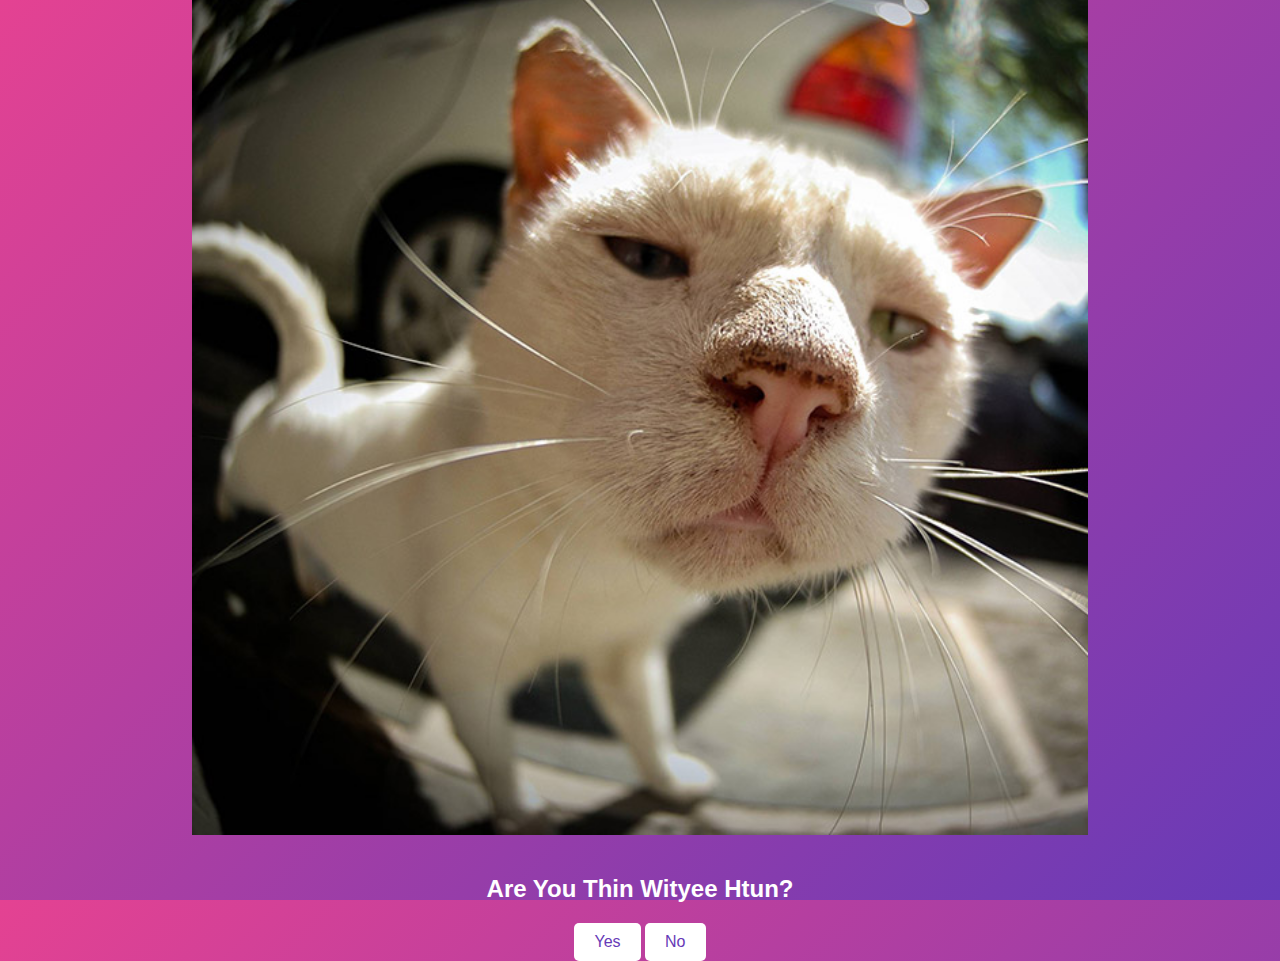
<file: index.html>
<!DOCTYPE html>
<html lang="en">
<head>
  <meta charset="UTF-8">
  <meta name="viewport" content="width=device-width, initial-scale=1.0">
  <title>Intro Page</title>
  <link rel="stylesheet" href="intro.css">
</head>
<body>
  <div class="intro-container">
    <img src="funny-cat-closeup3.jpg" alt="Intro Image" class="intro-image">
    <div class="intro-text">
      <h2>Are You Thin Wityee Htun?</h2>
      <p></p>
      <a href="second-page.html" class="explore-button">Yes</a>
      <a href="fuck.html" class="explore-button">No</a>
    </div>
  </div>
</body>
</html>
</file>
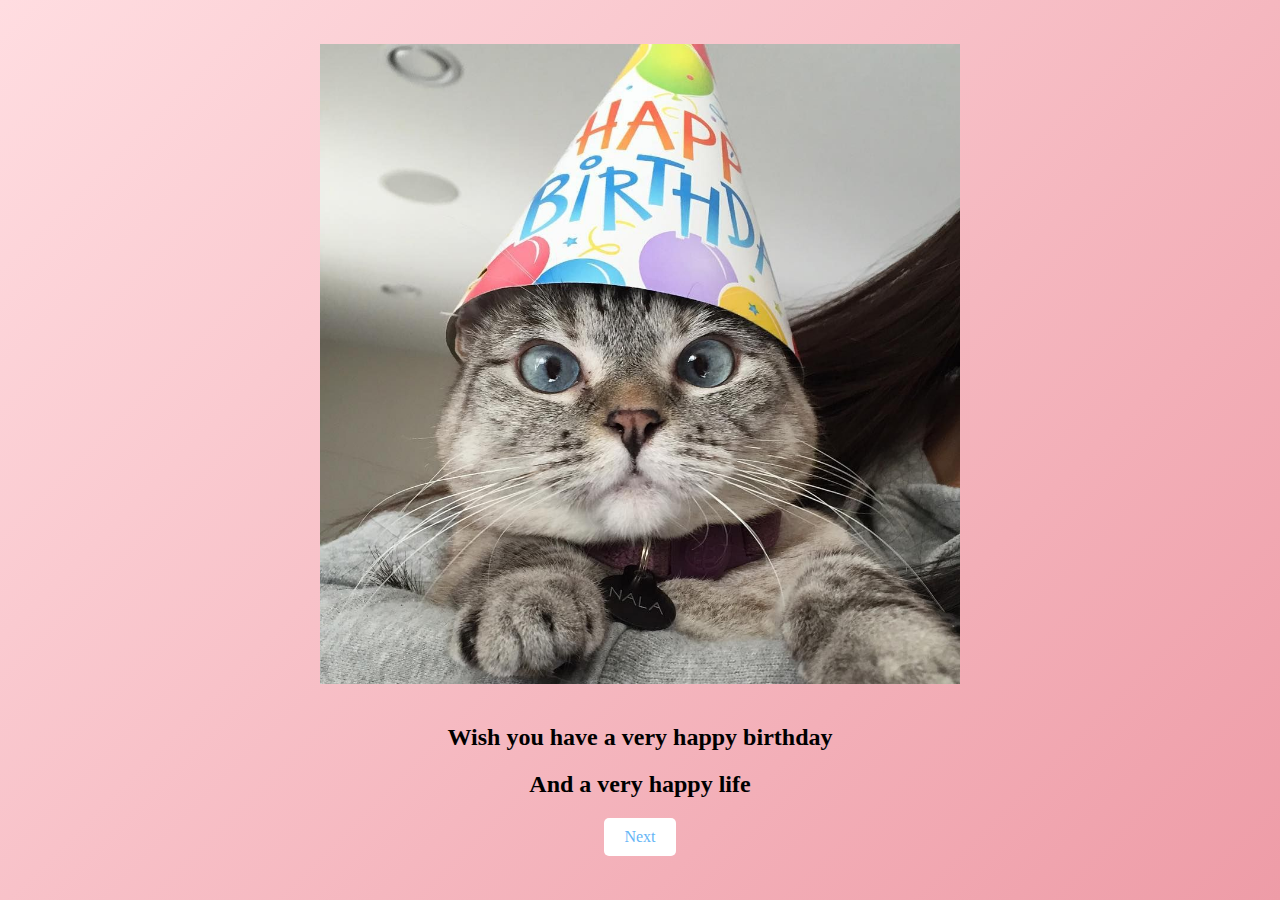
<file: fifth-page.html>
<!DOCTYPE html>
<html lang="en">
<head>
  <meta charset="UTF-8">
  <meta name="viewport" content="width=device-width, initial-scale=1.0">
  <title>Next Page</title>
  <link rel="stylesheet" href="fifthpage.css">
</head>
<body>
  <div class="next-page-container">
    <img src="happybd2.jpg" alt="Next Page Image" class="next-page-image">
    <div class="next-page-text">
      <h2 style="color: black;">Wish you have a very happy birthday</h2>
      <h2 style="color: black;">And a very happy life</h2>
      <a href="sixth-page.html" class="explore-button">Next</a>
    </div>
  </div>
</body>
</html>
</file>
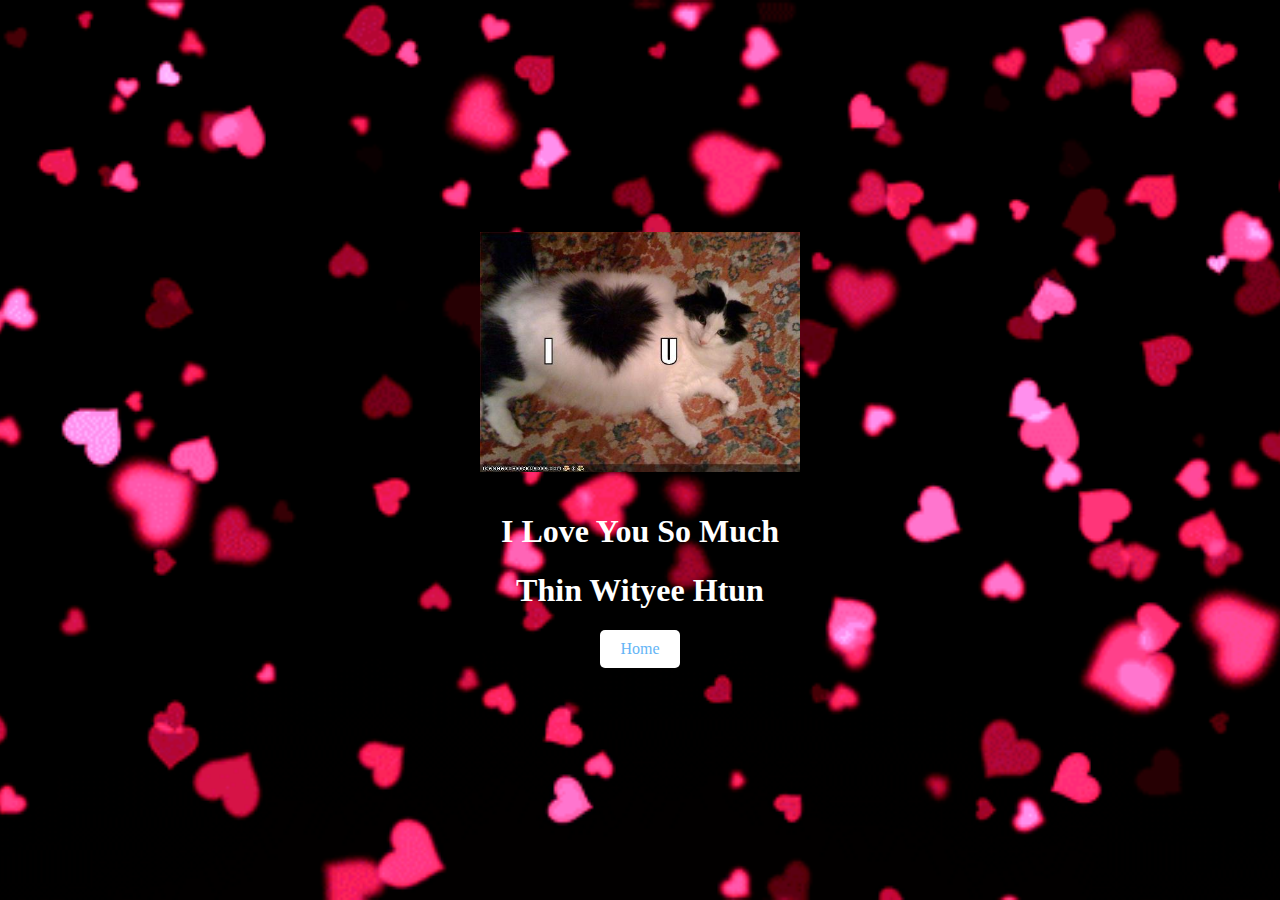
<file: final.html>
<!DOCTYPE html>
<html lang="en">
<head>
  <meta charset="UTF-8">
  <meta name="viewport" content="width=device-width, initial-scale=1.0">
  <title>Next Page</title>
  <link rel="stylesheet" href="final.css">
</head>
<body>
  <div class="next-page-container">
    <img src="Funny I love you cat image pic photo.jpg" alt="Next Page Image" class="next-page-image">
    <div class="next-page-text">
      <h1 style="color: rgb(255, 255, 255);">I Love You So Much</h1>
<h1>Thin Wityee Htun</h1>
      <a href="second-page.html" class="explore-button">Home</a>
    </div>
  </div>
</body>
</html>
</file>
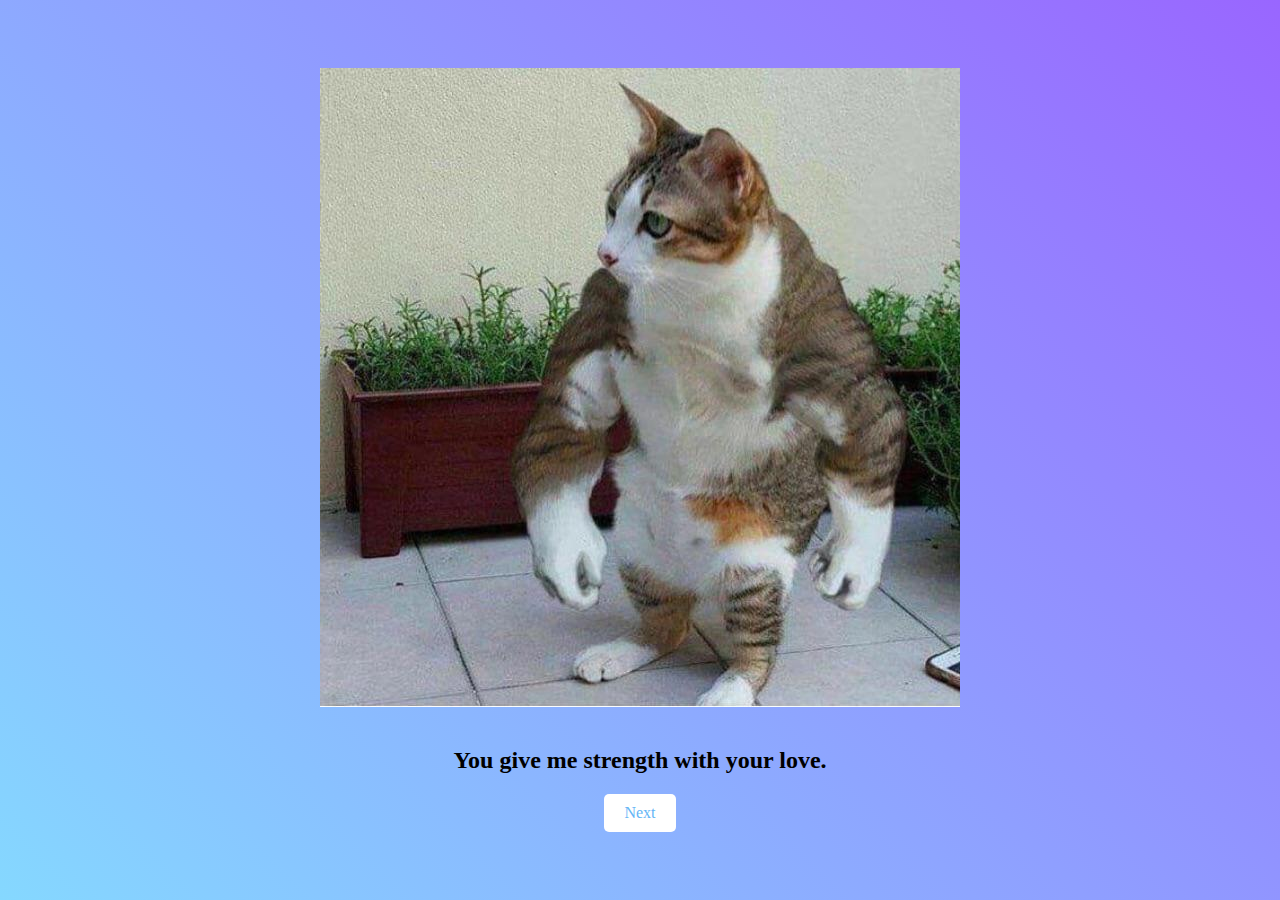
<file: fourth-page.html>
<!DOCTYPE html>
<html lang="en">
<head>
  <meta charset="UTF-8">
  <meta name="viewport" content="width=device-width, initial-scale=1.0">
  <title>Next Page</title>
  <link rel="stylesheet" href="fourthpage.css">
</head>
<body>
  <div class="next-page-container">
    <img src="strongcat.jpg" alt="Next Page Image" class="next-page-image">
    <div class="next-page-text">
      <h2 style="color: black;">You give me strength with your love.</h2>
      <a href="fifth-page.html" class="explore-button">Next</a>
    </div>
  </div>
</body>
</html>
</file>
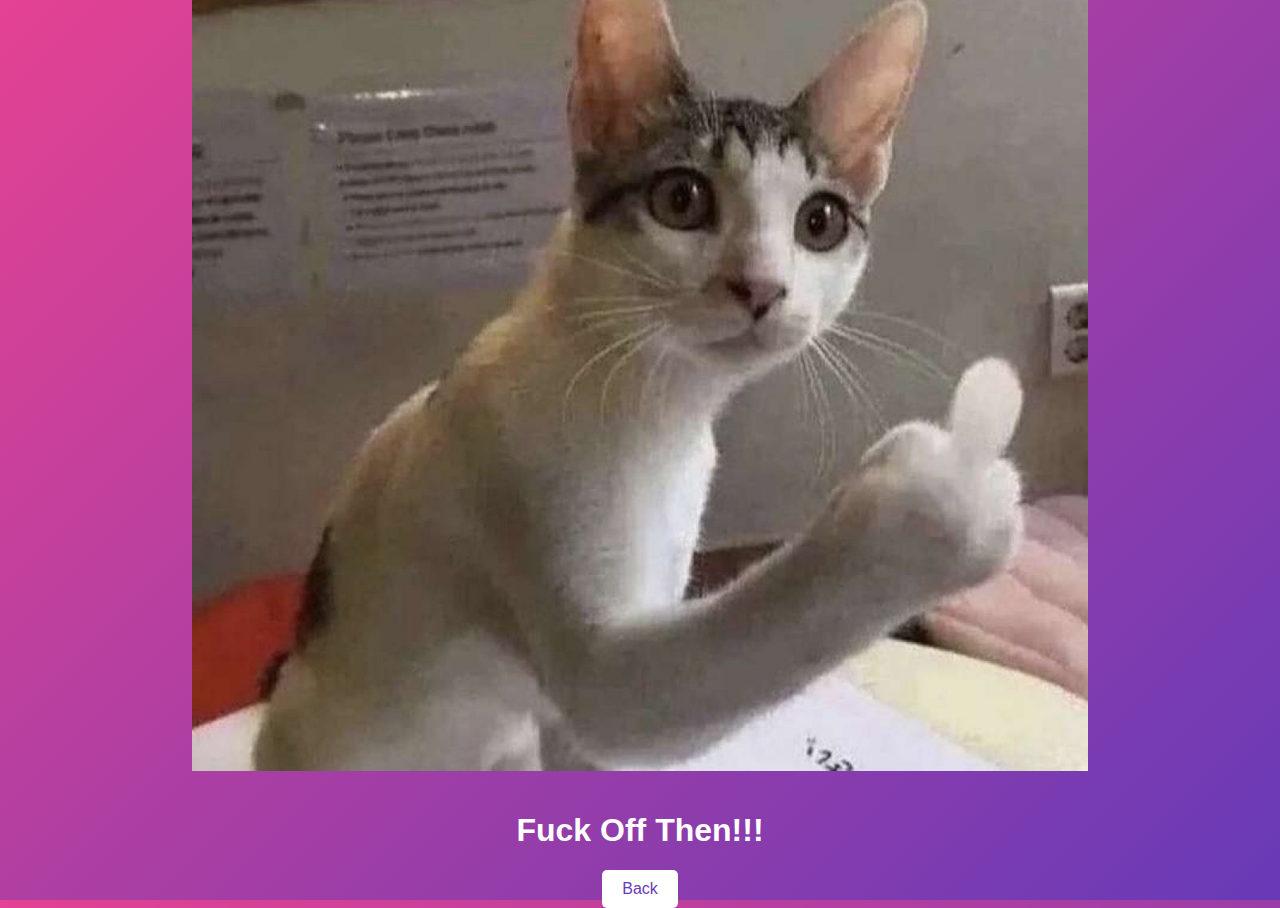
<file: Fuck.html>
<!DOCTYPE html>
<html lang="en">
<head>
  <meta charset="UTF-8">
  <meta name="viewport" content="width=device-width, initial-scale=1.0">
  <title>Intro Page</title>
  <link rel="stylesheet" href="intro.css">
</head>
<body>
  <div class="intro-container">
    <img src="middle finger cat.jpg" alt="Intro Image" class="intro-image">
    <div class="intro-text">
      <h1>Fuck Off Then!!!</h1>

      <a href="intro.html" class="explore-button">Back</a>
     
    </div>
  </div>
</body>
</html>
</file>
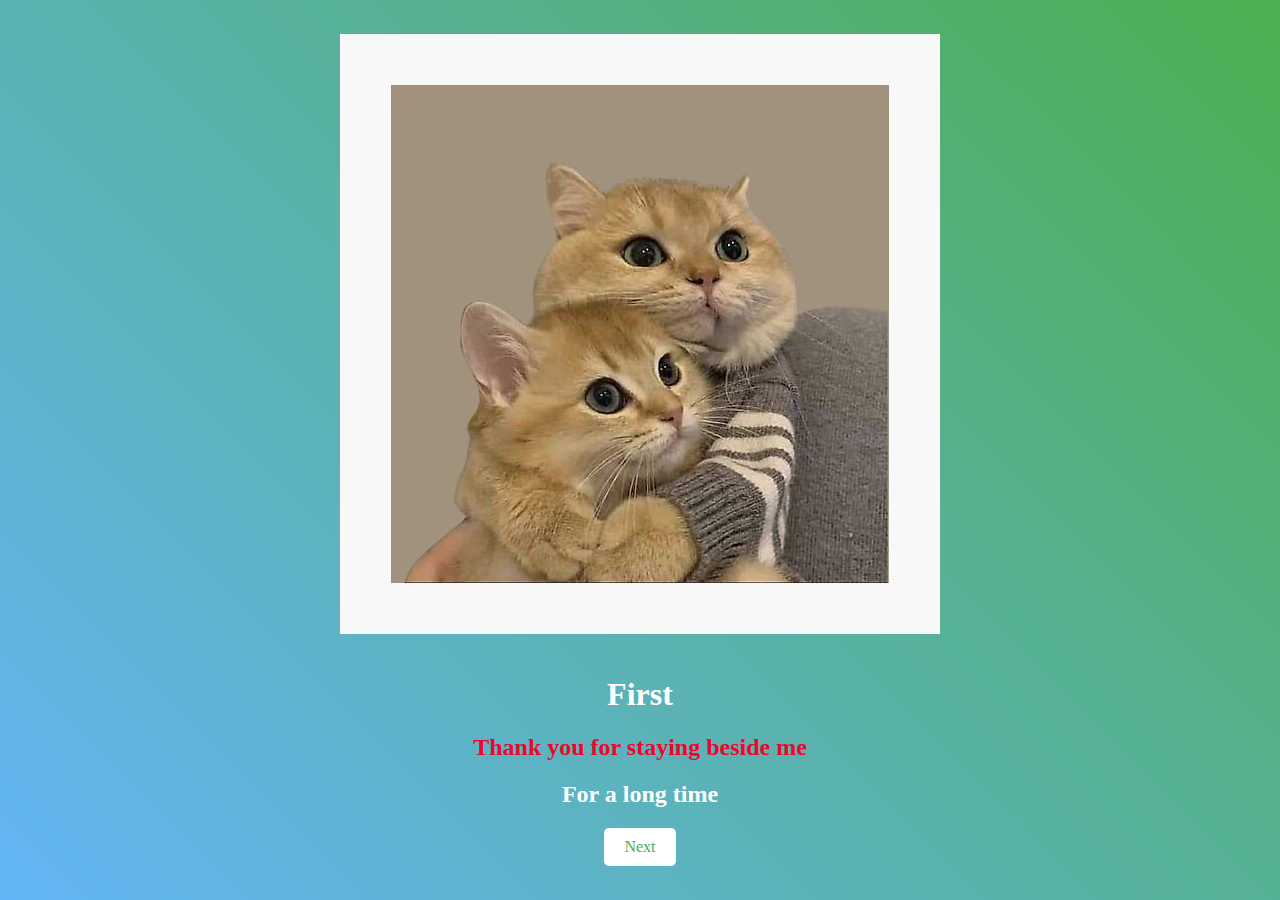
<file: second-page.html>
<!DOCTYPE html>
<html lang="en">
<head>
  <meta charset="UTF-8">
  <meta name="viewport" content="width=device-width, initial-scale=1.0">
  <title>Next Page</title>
  <link rel="stylesheet" href="secondpage.css">
</head>
<body>
  <div class="next-page-container">
    <img src="couplecat.jpg" alt="Next Page Image" class="next-page-image">
    <div class="next-page-text">
      <h1>First</h1>
      <h2 style="color: rgb(238, 5, 43);">Thank you for staying beside me</h2>
      <h2>For a long time</h2>
      <a href="third-page.html" class="explore-button">Next</a>
    </div>
  </div>
</body>
</html>
</file>
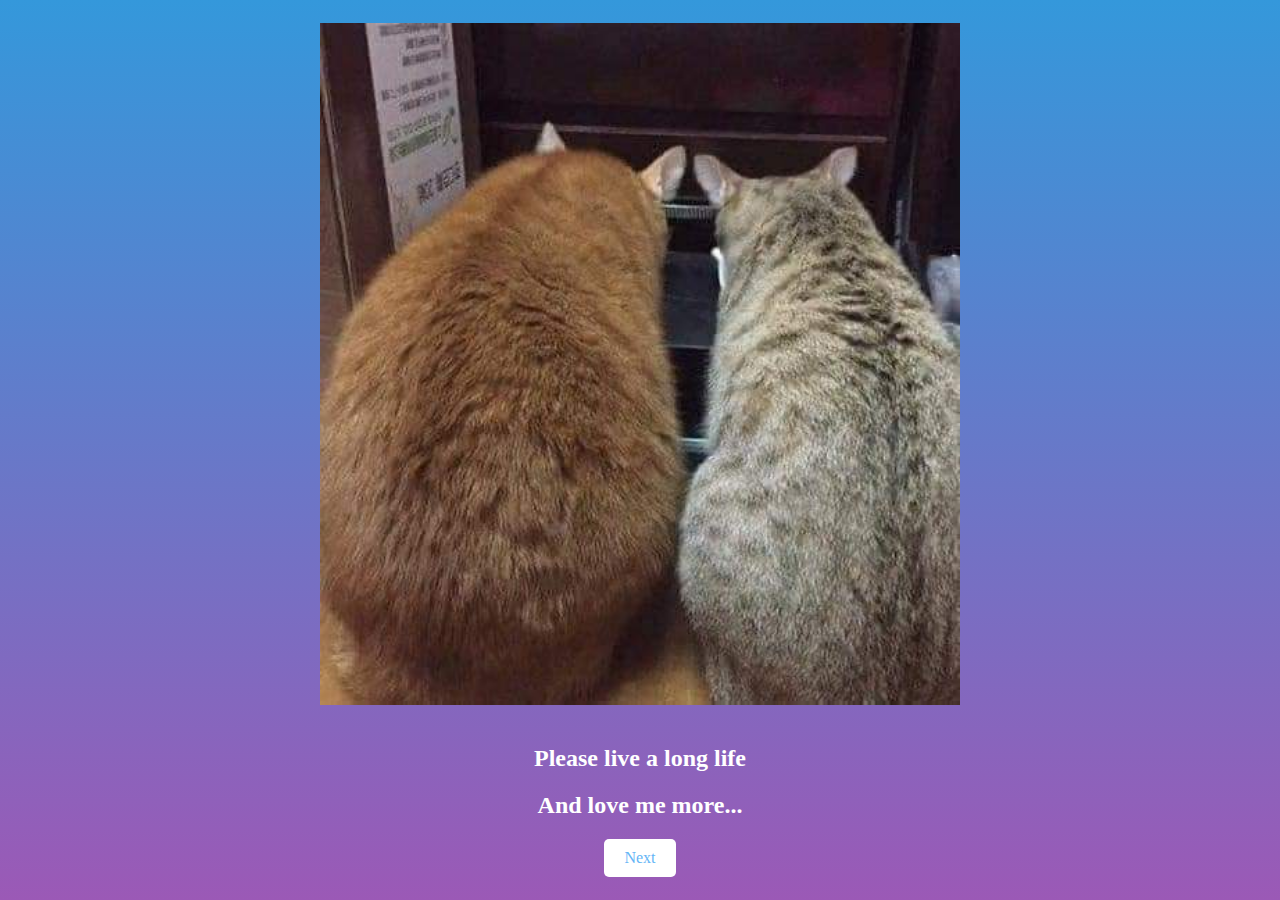
<file: sixth-page.html>
<!DOCTYPE html>
<html lang="en">
<head>
  <meta charset="UTF-8">
  <meta name="viewport" content="width=device-width, initial-scale=1.0">
  <title>Next Page</title>
  <link rel="stylesheet" href="sixthpage.css">
</head>
<body>
  <div class="next-page-container">
    <img src="couple cat.jpg" alt="Next Page Image" class="next-page-image">
    <div class="next-page-text">
      <h2 style="color: rgb(255, 255, 255);">Please live a long life</h2>
      <h2 style="color: rgb(255, 255, 255);">And love me more...</h2>
      <a href="final.html" class="explore-button">Next</a>
    </div>
  </div>
</body>
</html>
</file>
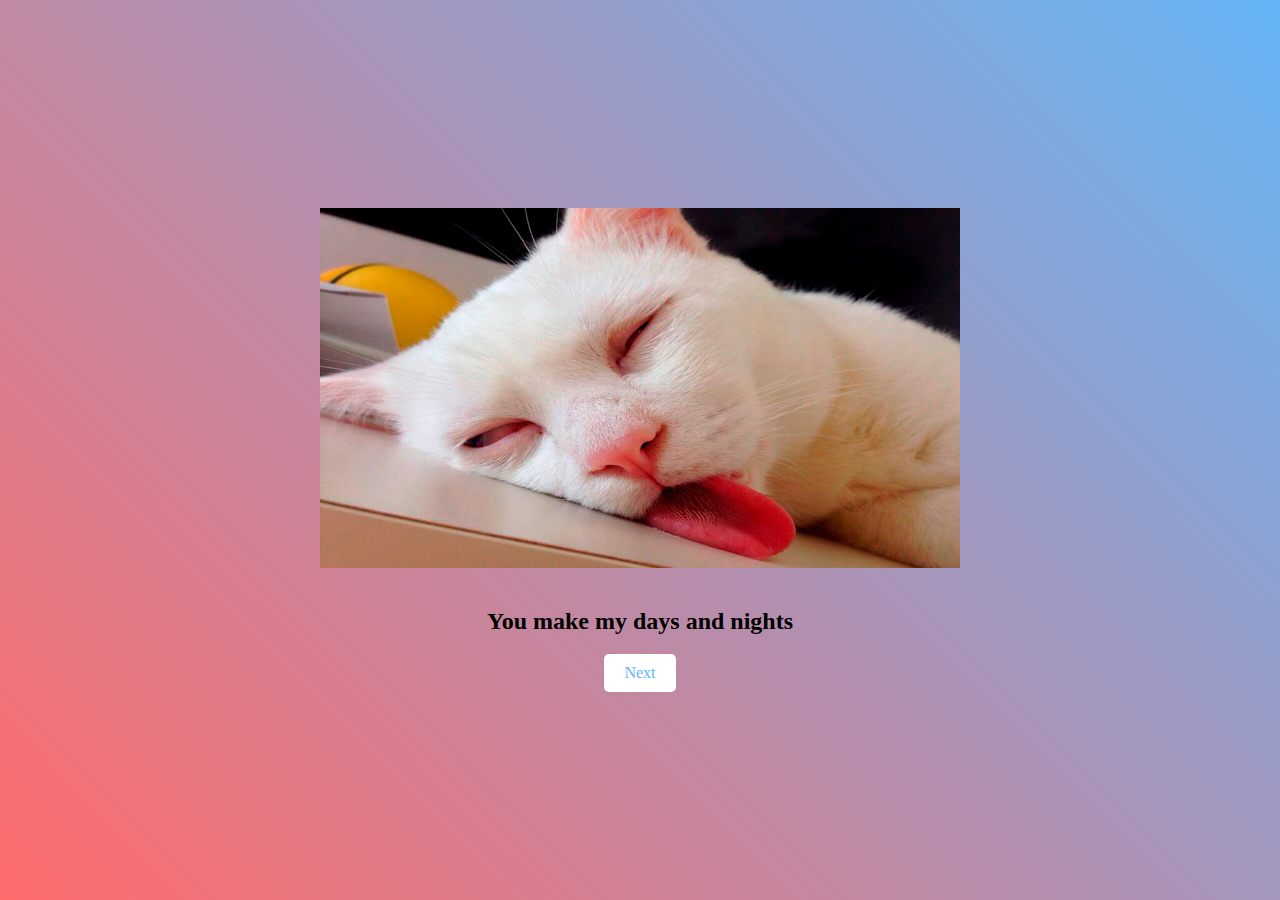
<file: third-page.html>
<!DOCTYPE html>
<html lang="en">
<head>
  <meta charset="UTF-8">
  <meta name="viewport" content="width=device-width, initial-scale=1.0">
  <title>Next Page</title>
  <link rel="stylesheet" href="thirdpage.css">
</head>
<body>
  <div class="next-page-container">
    <img src="catsleeps.jpg" alt="Next Page Image" class="next-page-image">
    <div class="next-page-text">
      <h2 style="color: black;">You make my days and nights</h2>
      <a href="fourth-page.html" class="explore-button">Next</a>
    </div>
  </div>
</body>
</html>
</file>
<file: intro.css>
body {
    margin: 0;
    font-family: Arial, sans-serif;
    background: linear-gradient(135deg, #e44292, #673ab7); /* Gradient background */
  }
  
  .intro-container {
    display: flex;
    flex-direction: column;
    align-items: center;
    justify-content: center;
    height: 100vh;
  }
  
  .intro-image {
    width: 70%; /* Adjust size as needed */
    height: auto;
    margin-bottom: 20px;
  }
  
  .intro-text {
    text-align: center;
    color: #fff; /* Text color */
  }
  
  .explore-button {
    display: inline-block;
    padding: 10px 20px;
    text-decoration: none;
    background-color: #fff; /* Button color */
    color: #673ab7; /* Text color */
    border-radius: 5px;
    transition: background-color 0.3s ease;
  }
  
  .explore-button:hover {
    background-color: #ddd; /* Hover color */
  }
</file>
<file: fifthpage.css>
body {
    margin: 0;
    font-family: 'Bubblegum Sans';
  }
  
  .intro-container {
    display: flex;
    flex-direction: column;
    align-items: center;
    justify-content: center;
    height: 100vh;
    background: linear-gradient(135deg, #e44292, #673ab7); /* Gradient background */
    color: #fff; /* Text color */
  }
  
  .next-page-image {
    width: 70%; /* Adjust size as needed */
    height: auto;
    margin-bottom: 20px;
  }
  
  .intro-text {
    text-align: center;
  }
  
  .explore-button {
    display: inline-block;
    padding: 10px 20px;
    text-decoration: none;
    background-color: #fff; /* Button color */
    color: #673ab7; /* Text color */
    border-radius: 5px;
    transition: background-color 0.3s ease;
  }
  
  .explore-button:hover {
    background-color: #ddd; /* Hover color */
  }
  
  /* CSS for the next-page.html */
  
  .next-page-container {
    display: flex;
    flex-direction: column;
    align-items: center;
    justify-content: center;
    height: 100vh;
    background: linear-gradient(135deg, #ffdde1, #ee9ca7); /* Different gradient background */
    color: #fff; /* Text color */
  }
  
  .next-page-image {
    max-width: 50%; /* Set maximum width */
    height: 50;
    margin-bottom: 20px;
  }
  
  .next-page-text {
    text-align: center;
  }
  
  .explore-button {
    display: inline-block;
    padding: 10px 20px;
    text-decoration: none;
    background-color: #fff; /* Button color */
    color: #64b5f6; /* Text color */
    border-radius: 5px;
    transition: background-color 0.3s ease;
  }
  
  .explore-button:hover {
    background-color: #ddd; /* Hover color */
  }
</file>
<file: final.css>
body {
    margin: 0;
    font-family: 'Bubblegum Sans';
  }
  
  .intro-container {
    display: flex;
    flex-direction: column;
    align-items: center;
    justify-content: center;
    height: 100vh;
    background-image: url('background.gif'); /* Replace 'your-image.jpg' with your image URL */
  background-size: cover;
  background-position: center; /* Gradient background */
    color: #fff; /* Text color */
  }
  
  .next-page-image {
    width: 25%; /* Adjust size as needed */
    height: 50%;
    margin-bottom: 20px;
  }
  
  .intro-text {
    text-align: center;
  }
  
  .explore-button {
    display: inline-block;
    padding: 10px 20px;
    text-decoration: none;
    background-color: #fff; /* Button color */
    color: #673ab7; /* Text color */
    border-radius: 5px;
    transition: background-color 0.3s ease;
  }
  
  .explore-button:hover {
    background-color: #ddd; /* Hover color */
  }
  
  /* CSS for the next-page.html */
  
  .next-page-container {
    display: flex;
    flex-direction: column;
    align-items: center;
    justify-content: center;
    height: 100vh;
    background-image: url('background.gif'); /* Replace 'your-image.jpg' with your image URL */
  background-size: cover;
  background-position: center; /* Different gradient background */
    color: #fff; /* Text color */
  }
  
  .next-page-image {
    max-width: 100%; /* Set maximum width */
    height: auto;
    margin-bottom: 20px;
  }
  
  .next-page-text {
    text-align: center;
  }
  
  .explore-button {
    display: inline-block;
    padding: 10px 20px;
    text-decoration: none;
    background-color: #fff; /* Button color */
    color: #64b5f6; /* Text color */
    border-radius: 5px;
    transition: background-color 0.3s ease;
  }
  
  .explore-button:hover {
    background-color: #ddd; /* Hover color */
  }
</file>
<file: fourthpage.css>
body {
    margin: 0;
    font-family: 'Bubblegum Sans';
  }
  
  .intro-container {
    display: flex;
    flex-direction: column;
    align-items: center;
    justify-content: center;
    height: 100vh;
    background: linear-gradient(135deg, #e44292, #673ab7); /* Gradient background */
    color: #fff; /* Text color */
  }
  
  .next-page-image {
    width: 70%; /* Adjust size as needed */
    height: auto;
    margin-bottom: 20px;
  }
  
  .intro-text {
    text-align: center;
  }
  
  .explore-button {
    display: inline-block;
    padding: 10px 20px;
    text-decoration: none;
    background-color: #fff; /* Button color */
    color: #673ab7; /* Text color */
    border-radius: 5px;
    transition: background-color 0.3s ease;
  }
  
  .explore-button:hover {
    background-color: #ddd; /* Hover color */
  }
  
  /* CSS for the next-page.html */
  
  .next-page-container {
    display: flex;
    flex-direction: column;
    align-items: center;
    justify-content: center;
    height: 100vh;
    background: linear-gradient(45deg, #85d8ff, #9966ff); /* Different gradient background */
    color: #fff; /* Text color */
  }
  
  .next-page-image {
    max-width: 50%; /* Set maximum width */
    height: 50;
    margin-bottom: 20px;
  }
  
  .next-page-text {
    text-align: center;
  }
  
  .explore-button {
    display: inline-block;
    padding: 10px 20px;
    text-decoration: none;
    background-color: #fff; /* Button color */
    color: #64b5f6; /* Text color */
    border-radius: 5px;
    transition: background-color 0.3s ease;
  }
  
  .explore-button:hover {
    background-color: #ddd; /* Hover color */
  }
</file>
<file: secondpage.css>
body {
    margin: 0;
    font-family: 'Bubblegum Sans';
  }
  
  .next-page-container {
    display: flex;
    flex-direction: column;
    align-items: center;
    justify-content: center;
    height: 100vh;
    background: linear-gradient(45deg, #64b5f6, #4caf50); /* Different gradient background */
    color: #fff; /* Text color */
  }
  
  .next-page-image {
    max-width: 70%; /* Set maximum width */
    height: auto;
    margin-bottom: 20px;
  }
  
  .next-page-text {
    text-align: center;
  }
  
  .explore-button {
    display: inline-block;
    padding: 10px 20px;
    text-decoration: none;
    background-color: #fff; /* Button color */
    color: #4caf50; /* Text color */
    border-radius: 5px;
    transition: background-color 0.3s ease;
  }
  
  .explore-button:hover {
    background-color: #ddd; /* Hover color */
  }
</file>
<file: sixthpage.css>
body {
    margin: 0;
    font-family: 'Bubblegum Sans';
  }
  
  .intro-container {
    display: flex;
    flex-direction: column;
    align-items: center;
    justify-content: center;
    height: 100vh;
    background: linear-gradient(135deg, #e44292, #673ab7); /* Gradient background */
    color: #fff; /* Text color */
  }
  
  .next-page-image {
    width: 70%; /* Adjust size as needed */
    height: auto;
    margin-bottom: 20px;
  }
  
  .intro-text {
    text-align: center;
  }
  
  .explore-button {
    display: inline-block;
    padding: 10px 20px;
    text-decoration: none;
    background-color: #fff; /* Button color */
    color: #673ab7; /* Text color */
    border-radius: 5px;
    transition: background-color 0.3s ease;
  }
  
  .explore-button:hover {
    background-color: #ddd; /* Hover color */
  }
  
  /* CSS for the next-page.html */
  
  .next-page-container {
    display: flex;
    flex-direction: column;
    align-items: center;
    justify-content: center;
    height: 100vh;
    background: linear-gradient(to bottom, #3498db, #9b59b6); /* Different gradient background */
    color: #fff; /* Text color */
  }
  
  .next-page-image {
    max-width: 50%; /* Set maximum width */
    height: 50;
    margin-bottom: 20px;
  }
  
  .next-page-text {
    text-align: center;
  }
  
  .explore-button {
    display: inline-block;
    padding: 10px 20px;
    text-decoration: none;
    background-color: #fff; /* Button color */
    color: #64b5f6; /* Text color */
    border-radius: 5px;
    transition: background-color 0.3s ease;
  }
  
  .explore-button:hover {
    background-color: #ddd; /* Hover color */
  }
</file>
<file: thirdpage.css>
body {
    margin: 0;
    font-family: 'Bubblegum Sans';
  }
  
  .intro-container {
    display: flex;
    flex-direction: column;
    align-items: center;
    justify-content: center;
    height: 100vh;
    background: linear-gradient(135deg, #e44292, #673ab7); /* Gradient background */
    color: #fff; /* Text color */
  }
  
  .next-page-image {
    width: 70%; /* Adjust size as needed */
    height: auto;
    margin-bottom: 20px;
  }
  
  .intro-text {
    text-align: center;
  }
  
  .explore-button {
    display: inline-block;
    padding: 10px 20px;
    text-decoration: none;
    background-color: #fff; /* Button color */
    color: #673ab7; /* Text color */
    border-radius: 5px;
    transition: background-color 0.3s ease;
  }
  
  .explore-button:hover {
    background-color: #ddd; /* Hover color */
  }
  
  /* CSS for the next-page.html */
  
  .next-page-container {
    display: flex;
    flex-direction: column;
    align-items: center;
    justify-content: center;
    height: 100vh;
    background: linear-gradient(45deg, #ff6b6b, #64b5f6); /* Different gradient background */
    color: #fff; /* Text color */
  }
  
  .next-page-image {
    max-width: 50%; /* Set maximum width */
    height: 50;
    margin-bottom: 20px;
  }
  
  .next-page-text {
    text-align: center;
  }
  
  .explore-button {
    display: inline-block;
    padding: 10px 20px;
    text-decoration: none;
    background-color: #fff; /* Button color */
    color: #64b5f6; /* Text color */
    border-radius: 5px;
    transition: background-color 0.3s ease;
  }
  
  .explore-button:hover {
    background-color: #ddd; /* Hover color */
  }
</file>
